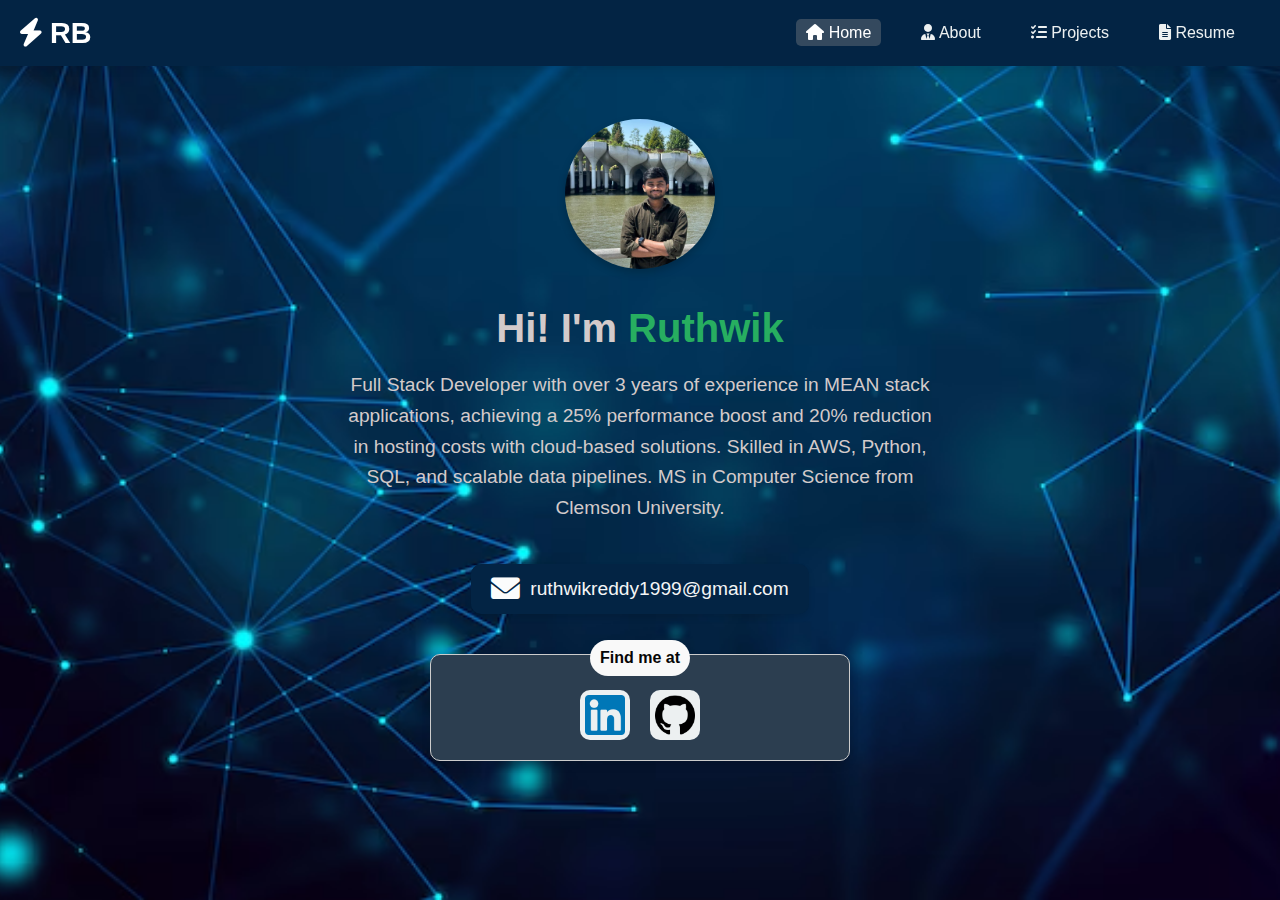
<file: index.html>
<!DOCTYPE html>
<html lang="en">

<head>
    <meta charset="UTF-8">
    <meta name="viewport" content="width=device-width, initial-scale=1.0">
    <title>Home - Ruthwik Bommana</title>
    <link rel="stylesheet" href="styles.css">
    <!-- FontAwesome for icons -->
    <link rel="stylesheet" href="https://cdnjs.cloudflare.com/ajax/libs/font-awesome/6.0.0/css/all.min.css">
</head>

<body>

    <!-- Top Navigation Bar -->
    <nav class="navbar">
        <div class="logo">
            <a href="#home"><i class="fas fa-bolt"></i> RB</a>
        </div>
        <ul>
            
            <li><a href="index.html" class="active"><i class="fas fa-home"></i> Home</a></li>
            <li><a href="experience.html"><i class="fas fa-user-tie"></i> About</a></li>
            <li><a href="projects.html"><i class="fas fa-tasks"></i> Projects</a></li>
            <li><a href="assets/Ruthwik_Resume..pdf"><i class="fas fa-file-alt"></i> Resume</a></li>
        </ul>
    </nav>

    <!-- Main Content Section -->
    <section class="main-content">
        <!-- Profile Picture -->
        <div class="profile-pic">
            <img src="assets/profile.jpeg" alt="Profile Picture">
        </div>

        <!-- Introduction and Bio -->
        <div class="intro">
            <h1>Hi! I'm <span class="highlight">Ruthwik</span></h1>
            <p>Full Stack Developer with over 3 years of experience in MEAN stack applications, achieving a 25% performance boost and 20% reduction in hosting costs with cloud-based solutions. Skilled in AWS, Python, SQL, and scalable data pipelines. MS in Computer Science from Clemson University.</p>
            <div class="contact-section">
                <a href="mailto:example@example.com" class="email-contact">
                    <i class="fas fa-envelope"></i> ruthwikreddy1999@gmail.com
                </a>
                
            </div>
            
        <section class="profile-sections">
            <div class="social-container">
                <div class="find-me-header">
                    Find me at
                </div>
                <div class="social-links">
                    <a href="https://www.linkedin.com/in/ruthwik-reddy-bommana-470940145/" target="_blank">
                        <img src="assets/linkedin2.png" alt="LinkedIn" class="custom-icon">
                    </a>
                    <a href="https://github.com/ruthwikreddie" target="_blank">
                        <img src="assets/github.png" alt="GitHub" class="custom-icon">
                    </a>
                </div>
            </div>
        </section>
        </div>
    </section>

</body>

</html>
</file>
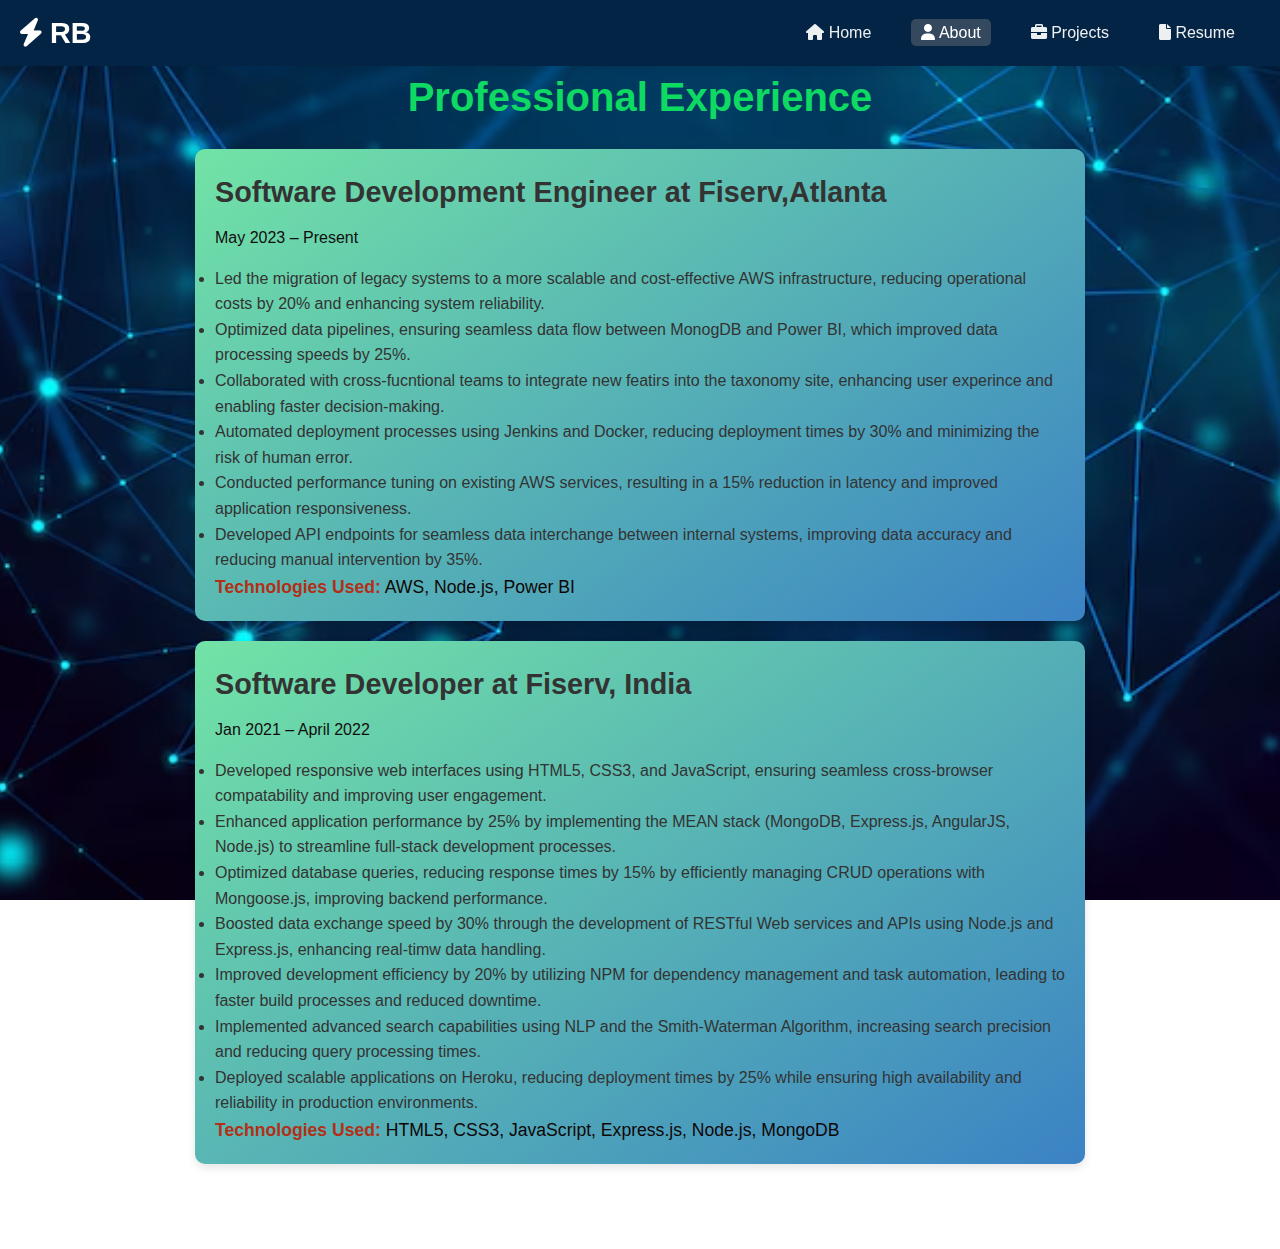
<file: experience.html>
<!DOCTYPE html>
<html lang="en">

<head>
    <meta charset="UTF-8">
    <meta name="viewport" content="width=device-width, initial-scale=1.0">
    <title>Professional Experience - Ruthwik Bommana</title>
    <link rel="stylesheet" href="styles.css">
    <!-- Font Awesome -->
    <link rel="stylesheet" href="https://cdnjs.cloudflare.com/ajax/libs/font-awesome/6.0.0-beta3/css/all.min.css">
</head>

<body>

    <!-- Top Navigation Bar -->
    <nav class="navbar">
        <div class="logo">
            <a href="index.html"><i class="fas fa-bolt"></i> RB</a>
        </div>
        <ul>
            <li><a href="index.html"><i class="fa fa-home"></i> Home</a></li>
            <li><a href="experience.html" class="active"><i class="fa fa-user"></i> About</a></li>
            <li><a href="projects.html"><i class="fa fa-briefcase"></i> Projects</a></li>
            <li><a href="assets/Ruthwik_Resume..pdf" target="_blank"><i class="fa fa-file"></i> Resume</a></li>
        </ul>
    </nav>

    <!-- Experience Section -->
    <section class="experience-section">
        
        <h2>Professional Experience</h2>

        <div class="experience-card">
            <h3>Software Development Engineer at Fiserv,Atlanta</h3>
            <span class="date-range">May 2023 – Present</span>
            <ul>
                <li>Led the migration of legacy systems to a more scalable and cost-effective AWS infrastructure, reducing operational costs by 20% and enhancing system reliability. </li>
                <li>Optimized data pipelines, ensuring seamless data flow between MonogDB and Power BI, which improved data processing speeds by 25%.</li>
                <li>Collaborated with cross-fucntional teams to integrate new featirs into the taxonomy site, enhancing user experince and enabling faster decision-making.</li>
                <li>Automated deployment processes using Jenkins and Docker, reducing deployment times by 30% and minimizing the risk of human error.</li>
                <li>Conducted performance tuning on existing AWS services, resulting in a 15% reduction in latency and improved application responsiveness.</li>
                <li>Developed API endpoints for seamless data interchange between internal systems, improving data accuracy and reducing manual intervention by 35%.
                </li>
            </ul>
            <p><strong>Technologies Used:</strong> AWS, Node.js, Power BI</p>
        </div>

        <div class="experience-card">
            <h3>Software Developer at Fiserv, India</h3>
            <span class="date-range">Jan 2021 – April 2022</span>
            <!-- <p>Designed and implemented user-friendly interfaces for healthcare applications, improving accessibility and user engagement. Conducted usability testing to refine features.</p> -->
            <ul>
                <li>Developed responsive web interfaces using HTML5, CSS3, and JavaScript, ensuring seamless cross-browser
                    compatability and improving user engagement.</li>
                <li>Enhanced application performance by 25% by implementing the MEAN stack (MongoDB, Express.js, AngularJS, Node.js) to streamline full-stack development processes.
                    </li>
                <li>Optimized database queries, reducing response times by 15% by efficiently managing CRUD operations with Mongoose.js, improving backend performance.</li>
                <li>Boosted data exchange speed by 30% through the development of RESTful Web services and APIs using Node.js and Express.js, enhancing real-timw data handling.</li>
                <li>Improved development efficiency by 20% by utilizing NPM for dependency management and task automation, leading to faster build processes and reduced downtime.</li>
                <li>Implemented advanced search capabilities using NLP and the Smith-Waterman Algorithm, increasing search precision and reducing query processing times.</li>
                <li>Deployed scalable applications on Heroku, reducing deployment times by 25% while ensuring high availability and reliability in production environments.</li>
            </ul>
            <p><strong>Technologies Used:</strong> HTML5, CSS3, JavaScript, Express.js, Node.js, MongoDB</p>
        </div>

        <!-- Add more experiences as needed -->

    </section>

</body>

</html>
</file>
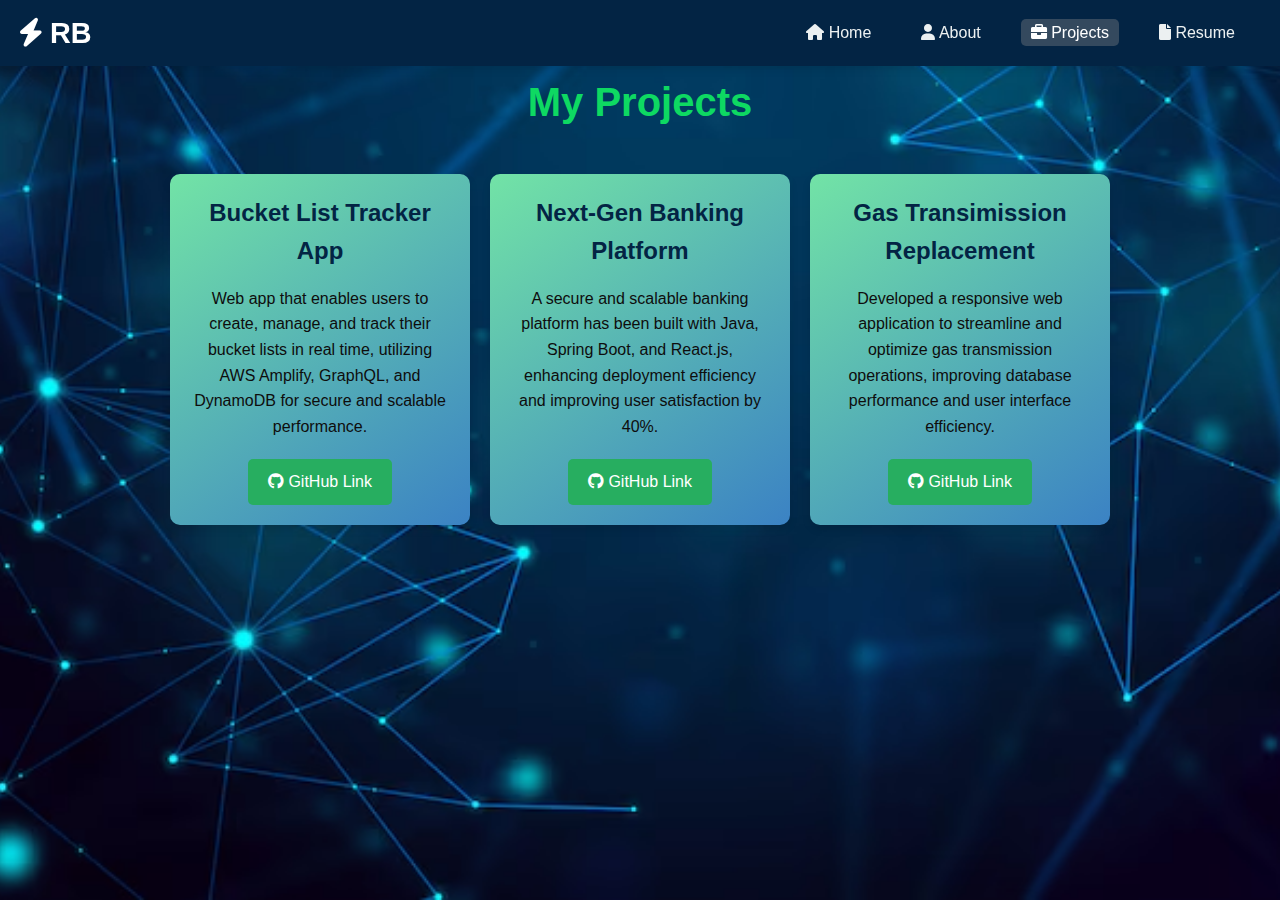
<file: projects.html>
<!DOCTYPE html>
<html lang="en">

<head>
    <meta charset="UTF-8">
    <meta name="viewport" content="width=device-width, initial-scale=1.0">
    <title>Projects - Ruthwik Bommana</title>
    <link rel="stylesheet" href="styles.css">
    <!-- Font Awesome -->
    <link rel="stylesheet" href="https://cdnjs.cloudflare.com/ajax/libs/font-awesome/6.0.0-beta3/css/all.min.css">
</head>

<body>

    <!-- Top Navigation Bar -->
    <nav class="navbar">
        <div class="logo">
            <a href="index.html"><i class="fa fa-bolt"></i> RB</a>
        </div>
        <ul>
            <li><a href="index.html"><i class="fa fa-home"></i> Home</a></li>
            <li><a href="experience.html"><i class="fa fa-user"></i> About</a></li>
            <li><a href="projects.html" class="active"><i class="fa fa-briefcase"></i> Projects</a></li>
            <li><a href="assets/Ruthwik_Resume..pdf" target="_blank"><i class="fa fa-file"></i> Resume</a></li>
        </ul>
    </nav>


    <!-- Projects Section -->
    <section class="projects-section">
        <h2>My Projects</h2>

        <div class="project-grid">
            <div class="project-card">
                <h3>Bucket List Tracker App</h3>
                <p>Web app that enables users to create, manage, and track their bucket lists in real time, utilizing AWS Amplify, GraphQL, and DynamoDB for secure and scalable performance.</p>
                <a href="#" class="github-link"><i class="fab fa-github"></i> GitHub Link</a>
            </div>

            <div class="project-card">
                <h3>Next-Gen Banking Platform</h3>
                <p>A secure and scalable banking platform has been built with Java, Spring Boot, and React.js, enhancing deployment efficiency and improving user satisfaction by 40%.</p>
                <a href="https://github.com/ruthwikreddie/New-gen-banking-system" class="github-link"><i class="fab fa-github"></i> GitHub Link</a>
            </div>

            <div class="project-card">
                <h3>Gas Transimission Replacement</h3>
                <p>Developed a responsive web application to streamline and optimize gas transmission operations, improving database performance and user interface efficiency.</p>
                <a href="#" class="github-link"><i class="fab fa-github"></i> GitHub Link</a>
            </div>
        </div>
    </section>

</body>

</html>
</file>
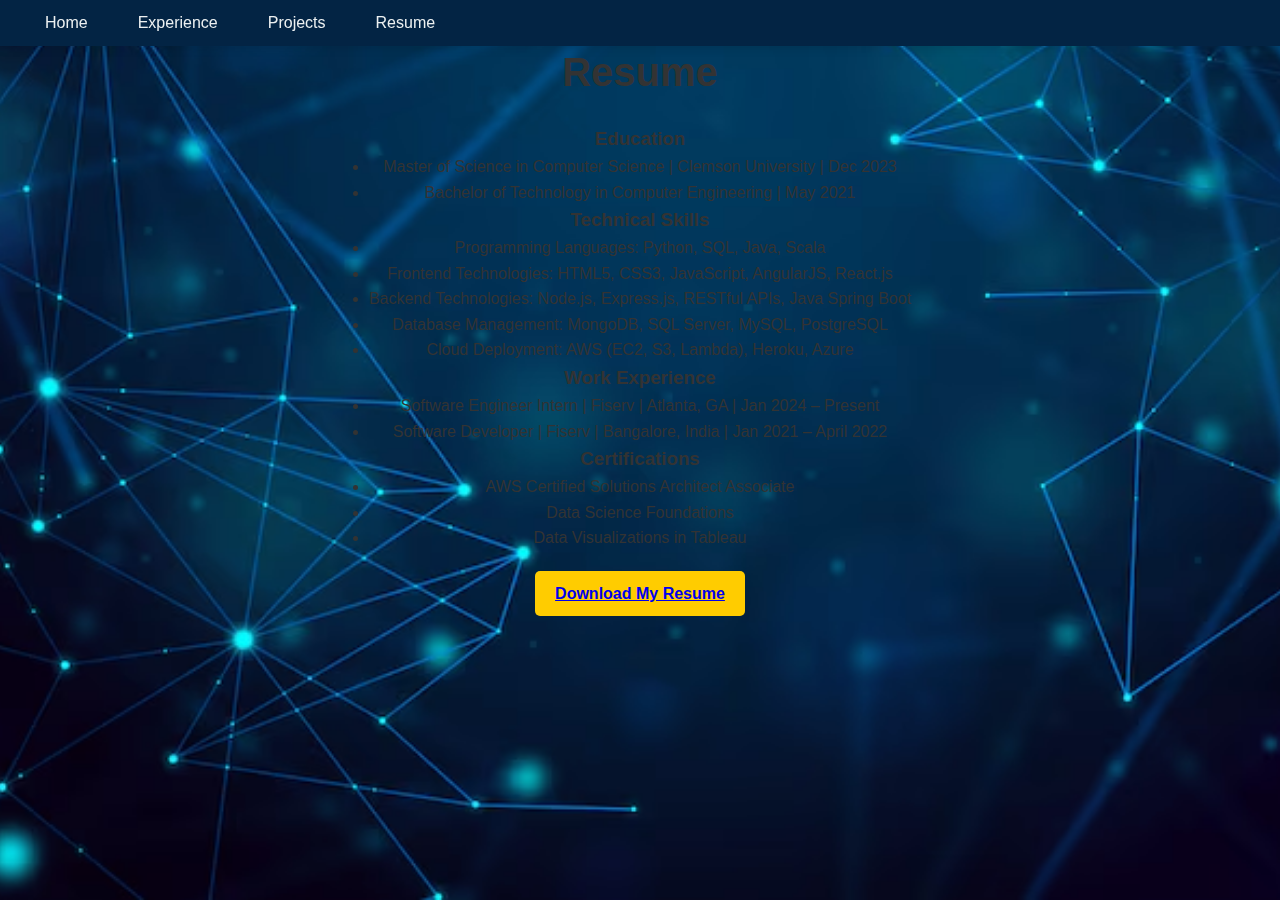
<file: resume copy.html>
<!DOCTYPE html>
<html lang="en">

<head>
    <meta charset="UTF-8">
    <meta name="viewport" content="width=device-width, initial-scale=1.0">
    <title>Resume - Ruthwik Bommana</title>
    <link rel="stylesheet" href="styles.css">
</head>

<body>

    <!-- Top Navigation Bar -->
    <nav class="navbar">
        <ul>
            <li><a href="index.html">Home</a></li>
            <li><a href="experience.html">Experience</a></li>
            <li><a href="projects.html">Projects</a></li>
            <li><a href="assets/resume.pdf" target="_blank">Resume</a></li>
        </ul>
    </nav>
    

    <!-- Resume Section -->
    <section class="resume-section">
        <h2>Resume</h2>

        <!-- Education -->
        <div class="resume-item">
            <h3>Education</h3>
            <ul>
                <li>Master of Science in Computer Science | Clemson University | Dec 2023</li>
                <li>Bachelor of Technology in Computer Engineering | May 2021</li>
            </ul>
        </div>

        <!-- Skills -->
        <div class="resume-item">
            <h3>Technical Skills</h3>
            <ul>
                <li>Programming Languages: Python, SQL, Java, Scala</li>
                <li>Frontend Technologies: HTML5, CSS3, JavaScript, AngularJS, React.js</li>
                <li>Backend Technologies: Node.js, Express.js, RESTful APIs, Java Spring Boot</li>
                <li>Database Management: MongoDB, SQL Server, MySQL, PostgreSQL</li>
                <li>Cloud Deployment: AWS (EC2, S3, Lambda), Heroku, Azure</li>
            </ul>
        </div>

        <!-- Work Experience -->
        <div class="resume-item">
            <h3>Work Experience</h3>
            <ul>
                <li>Software Engineer Intern | Fiserv | Atlanta, GA | Jan 2024 – Present</li>
                <li>Software Developer | Fiserv | Bangalore, India | Jan 2021 – April 2022</li>
            </ul>
        </div>

        <!-- Certifications -->
        <div class="resume-item">
            <h3>Certifications</h3>
            <ul>
                <li>AWS Certified Solutions Architect Associate</li>
                <li>Data Science Foundations</li>
                <li>Data Visualizations in Tableau</li>
            </ul>
        </div>

        <!-- Download Resume Button -->
        <div class="resume-download">
            <a href="assets/resume.pdf" class="btn" download>Download My Resume</a>
        </div>
    </section>

    <script src="index.js"></script>
</body>

</html>
</file>
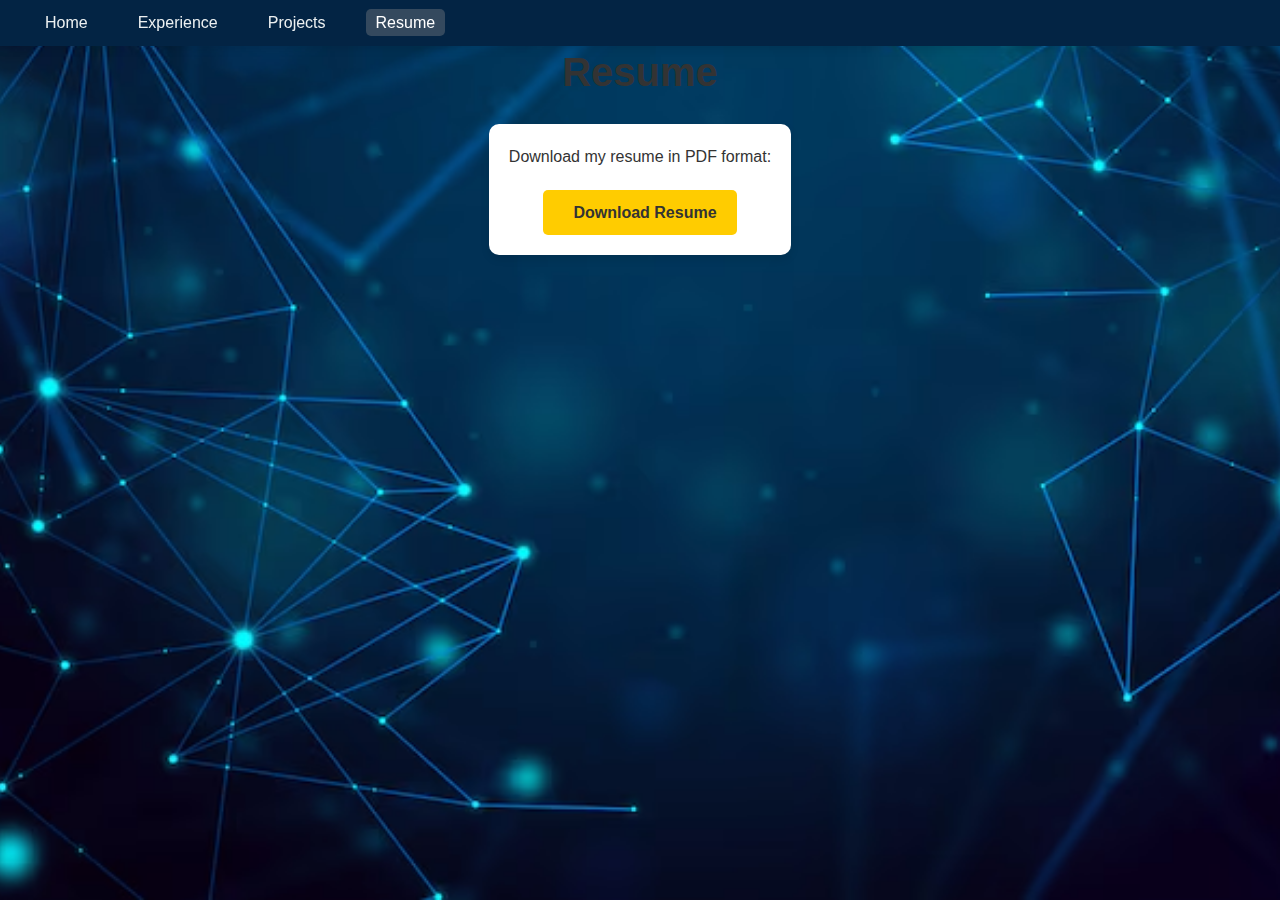
<file: resume.html>
<!DOCTYPE html>
<html lang="en">

<head>
    <meta charset="UTF-8">
    <meta name="viewport" content="width=device-width, initial-scale=1.0">
    <title>Resume - Ruthwik Bommana</title>
    <link rel="stylesheet" href="styles.css">
</head>

<body>

    <!-- Top Navigation Bar -->
    <nav class="navbar">
        <ul>
            <li><a href="index.html">Home</a></li>
            <li><a href="experience.html">Experience</a></li>
            <li><a href="projects.html">Projects</a></li>
            <li><a href="assets/Ruthwik_Resume..pdf" target="_blank" class="active">Resume</a></li>
        </ul>
    </nav>

    <!-- Resume Section -->
    <section class="resume-section">
        <h2>Resume</h2>

        <div class="resume-content">
            <p>Download my resume in PDF format:</p>
            <a href="assets/ResumeRR.pdf" target="_blank" class="resume-download">
                <i class="fas fa-file-pdf"></i> Download Resume
            </a>
        </div>

        <!-- You can also display some key sections from your resume here if desired -->

    </section>

</body>

</html>
</file>
<file: styles.css>
/* General Reset */
* {
    margin: 0;
    padding: 0;
    box-sizing: border-box;
}

body {
    font-family: 'Arial', sans-serif;
    line-height: 1.6;
    background: url('assets/bg.avif') no-repeat center center fixed;
    background-size: cover;
    color: #333;
    display: flex;
    flex-direction: column;
    min-height: 100vh;
    /* overflow: hidden; Prevent horizontal overflow */
}

/* Logo */
.logo a {
    font-size: 1.8em;
    font-weight: bold;
    color: #fff;
    text-decoration: none;
    display: flex;
    align-items: center;
}

.logo a i {
    margin-right: 8px;
} 

/* Navigation Bar */
.navbar {
    /* background-color: #032444;
    padding: 10px 20px;
    text-align: center; */
    position: fixed;
    top: 0;
    left: 0;
    width: 100%;
    display: flex;
    justify-content: space-between;
    align-items: center;
    padding: 10px 20px; /* Adjust padding as needed */
    background-color: #032444;
    z-index: 1000;
    box-shadow: 0 2px 10px rgba(0, 0, 0, 0.1);
}

.navbar ul {
    list-style-type: none;
    display: flex;
    justify-content: center;
}

.navbar ul li {
    margin: 0 15px;
}

.navbar ul li a {
    color: #ecf0f1;
    text-decoration: none;
    padding: 5px 10px;
    border-radius: 5px;
    transition: background-color 0.3s ease, color 0.3s ease;
}

.navbar ul li a:hover,
.navbar ul li a.active {
    background-color: #34495e;
    color: #ffffff;
}

/* Main Content Section */
.main-content {
    display: flex;
    flex-direction: column;
    align-items: center;
    justify-content: center;
    text-align: center;
    padding: 50px 20px;
    flex: 1;
}

.profile-pic img {
    border-radius: 50%;
    width: 150px;
    height: 150px;
    object-fit: cover;
    box-shadow: 0 4px 8px rgba(0, 0, 0, 0.2);
    margin-bottom: 20px;
}

.intro h1 {
    font-size: 2.5em;
    margin-bottom: 10px;
    color: #d3caca;
}

.intro h1 .highlight {
    color: #27ae60; /* Green color for Ruthwik */
}

.intro p {
    font-size: 1.2em;
    max-width: 600px;
    margin-bottom: 20px;
    color: #d3caca;
}
/* Contact Section */
.contact-section {
    text-align: center;
    margin: 40px auto;
    max-width: 600px;
}

.email-contact {
    display: inline-flex;
    align-items: center;
    font-size: 1.2em;
    background-color: #032444; /* Light gray background */
    color: #f4f5f6; /* Muted blue text */
    padding: 10px 20px;
    border-radius: 10px;
    text-decoration: none;
    box-shadow: 0 4px 6px rgba(0, 0, 0, 0.1);
    transition: all 0.3s ease;
}

.email-contact i {
    margin-right: 10px;
    font-size: 1.5em;
    color: #fbfcfc; /* Email icon color */
}

.email-contact:hover {
    transform: translateY(-5px);
    background-color: #34495e; /* Darker background on hover */
    color: #ffffff; /* White text on hover */
}

.email-contact:hover i {
    color: #ecf0f1; /* Light gray icon on hover */
}

.profile-sections {
    text-align: center;
    margin-top: 20px;
}
.social-container,
.other-profiles-container {
    width: 70%;
    margin: 20px auto;
    border: 1px solid #ccc;
    border-radius: 10px;
    background-color: #2c3e50;
    padding: 10px;
    text-align: center;
    box-shadow: 0 4px 8px rgba(0, 0, 0, 0.1);
    position: relative;
}

.find-me-header {
    max-width: 125px;
    background-color: #f9f9f9;
    padding: 5px 10px;
    border-radius: 20px;
    font-weight: 600;
    margin-bottom: 15px;
    color: #060606;
    display: inline-block;
    position: absolute;
    top: -15px;
    left: 50%;
    transform: translateX(-50%);
}

/* Box containing the profile links */
.social-links {
    margin: 0 5px;
    display: flex;
    justify-content: center;
    padding: 10px 0;
}

/* Styling for each link inside the box */
.social-links a {
    display: inline-block;
    text-decoration: none;
    padding: 10px;
    background-color: #ecf0f1;
    border-radius: 10px;
    transition: background-color 0.3s ease, color 0.3s ease;
    width: 50px;
    height: 50px;
    display: flex;
    align-items: center;
    justify-content: center;
}

.social-links img {
    width: 40px;
    height: 40px;
    object-fit: contain;
}

/* Social Box */
.social-box {
    background-color: #ffffff;
    border-radius: 10px;
    box-shadow: 0 4px 8px rgba(0, 0, 0, 0.1);
    padding: 20px 30px;
    margin-top: 30px;
    text-align: center;
    width: 320px; /* Adjust width as needed */
    display: flex;
    flex-direction: column;
    align-items: center;
    justify-content: center;
    margin-left: auto;
    margin-right: auto;
}

.social-box h2 {
    font-size: 1.5em;
    color: #2c3e50;
    margin-bottom: 15px;
    border-bottom: 1px solid #ddd;
    width: 100%;
    padding-bottom: 10px;
}

.social-links {
    display: flex;
    justify-content: center; /* Center the links horizontally */
    gap: 20px;
    margin-top: 15px;
}

.social-links a {
    color: #2c3e50;
    font-size: 2em;
    transition: color 0.3s ease;
}

.social-links a:hover {
    color: #34495e;
}


/* Footer */
footer {
    background-color: #333;
    color: #fff;
    text-align: center;
    padding: 10px 0;
    position: absolute;
    width: 100%;
    bottom: 0;
}

/* Media Queries */
@media (max-width: 768px) {
    .navbar ul {
        flex-direction: column;
    }

    .navbar ul li {
        margin: 10px 0;
    }

    .profile-pic img {
        width: 120px;
        height: 120px;
    }

    .intro h1 {
        font-size: 2em;
    }

    .intro p {
        font-size: 1em;
    }

    .project-grid {
        flex-direction: column;
        align-items: center;
    }

    .project-card {
        width: 90%;
        
    }
}
/* Experience Section */
.experience-section {
    max-width: 900px;
    margin: 40px auto;
    text-align: center;
    padding: 25px 5px;
}

.experience-section h2 {
    font-size: 2.5em;
    margin-bottom: 20px;
    color: #0ed962;
}

.experience-card {
    background-color: #fff;
    background: linear-gradient(145deg, #72e3a6, #3b82c4);
    border-radius: 10px;
    box-shadow: 0 4px 8px rgba(0, 0, 0, 0.1);
    margin: 20px 0;
    padding: 20px;
    text-align: left;
    transition: transform 0.3s ease;
}

.experience-card:hover {
    transform: translateY(-10px);
}

.experience-card h3 {
    font-size: 1.8em;
    color: #333;
    margin-bottom: 10px;
}

.experience-card .date-range {
    display: block;
    font-size: 1em;
    color: #100f0f;
    margin-bottom: 15px;
}

.experience-card p {
    font-size: 1.1em;
    color: #0f0707;
    line-height: 1.6;
}

.experience-card strong {
    color: #b13017 ;
}


/* Projects Section */
.projects-section {
    max-width: 1200px;
    margin: 50px auto;
    text-align: center;
    padding: 20px;
}

.projects-section h2 {
    font-size: 2.5em;
    color: #0ed962;
    margin-bottom: 40px;
}

.project-grid {
    display: flex;
    gap: 20px;
    justify-content: center;
}

.project-card {
    background-color: #fff;
    background: linear-gradient(145deg, #72e3a6, #3b82c4);
    border-radius: 10px;
    box-shadow: 0 4px 8px rgba(0, 0, 0, 0.1);
    padding: 20px;
    text-align: center;
    width: 300px;
    transition: transform 0.3s ease;
}

.project-card:hover {
    transform: translateY(-10px);
}

.project-card h3 {
    font-size: 1.5em;
    color: #032444;
    margin-bottom: 15px;
}

.project-card p {
    font-size: 1em;
    color: #0e0d0d;
    margin-bottom: 20px;
}

.github-link {
    display: inline-block;
    background-color: #27ae60;
    color: #fff;
    text-decoration: none;
    padding: 10px 20px;
    border-radius: 5px;
    transition: background-color 0.3s ease;
    margin: 0 auto;
    
}

.github-link:hover {
    background-color: #2ecc71;
}

/* Resume Section */
.resume-section {
    max-width: 900px;
    margin: 40px auto;
    text-align: center;
    padding: 0 20px;
}

.resume-section h2 {
    font-size: 2.5em;
    margin-bottom: 20px;
    color: #333;
}

.resume-content {
    background-color: #fff;
    border-radius: 10px;
    box-shadow: 0 4px 8px rgba(0, 0, 0, 0.1);
    padding: 20px;
    text-align: center;
}

.resume-download {
    display: inline-block;
    background-color: #ffcc00;
    color: #333;
    padding: 10px 20px;
    border-radius: 5px;
    text-decoration: none;
    font-weight: bold;
    transition: background-color 0.3s ease;
    margin-top: 20px;
}

.resume-download:hover {
    background-color: #e0b700;
}

.resume-download i {
    margin-right: 10px;
}
</file>
